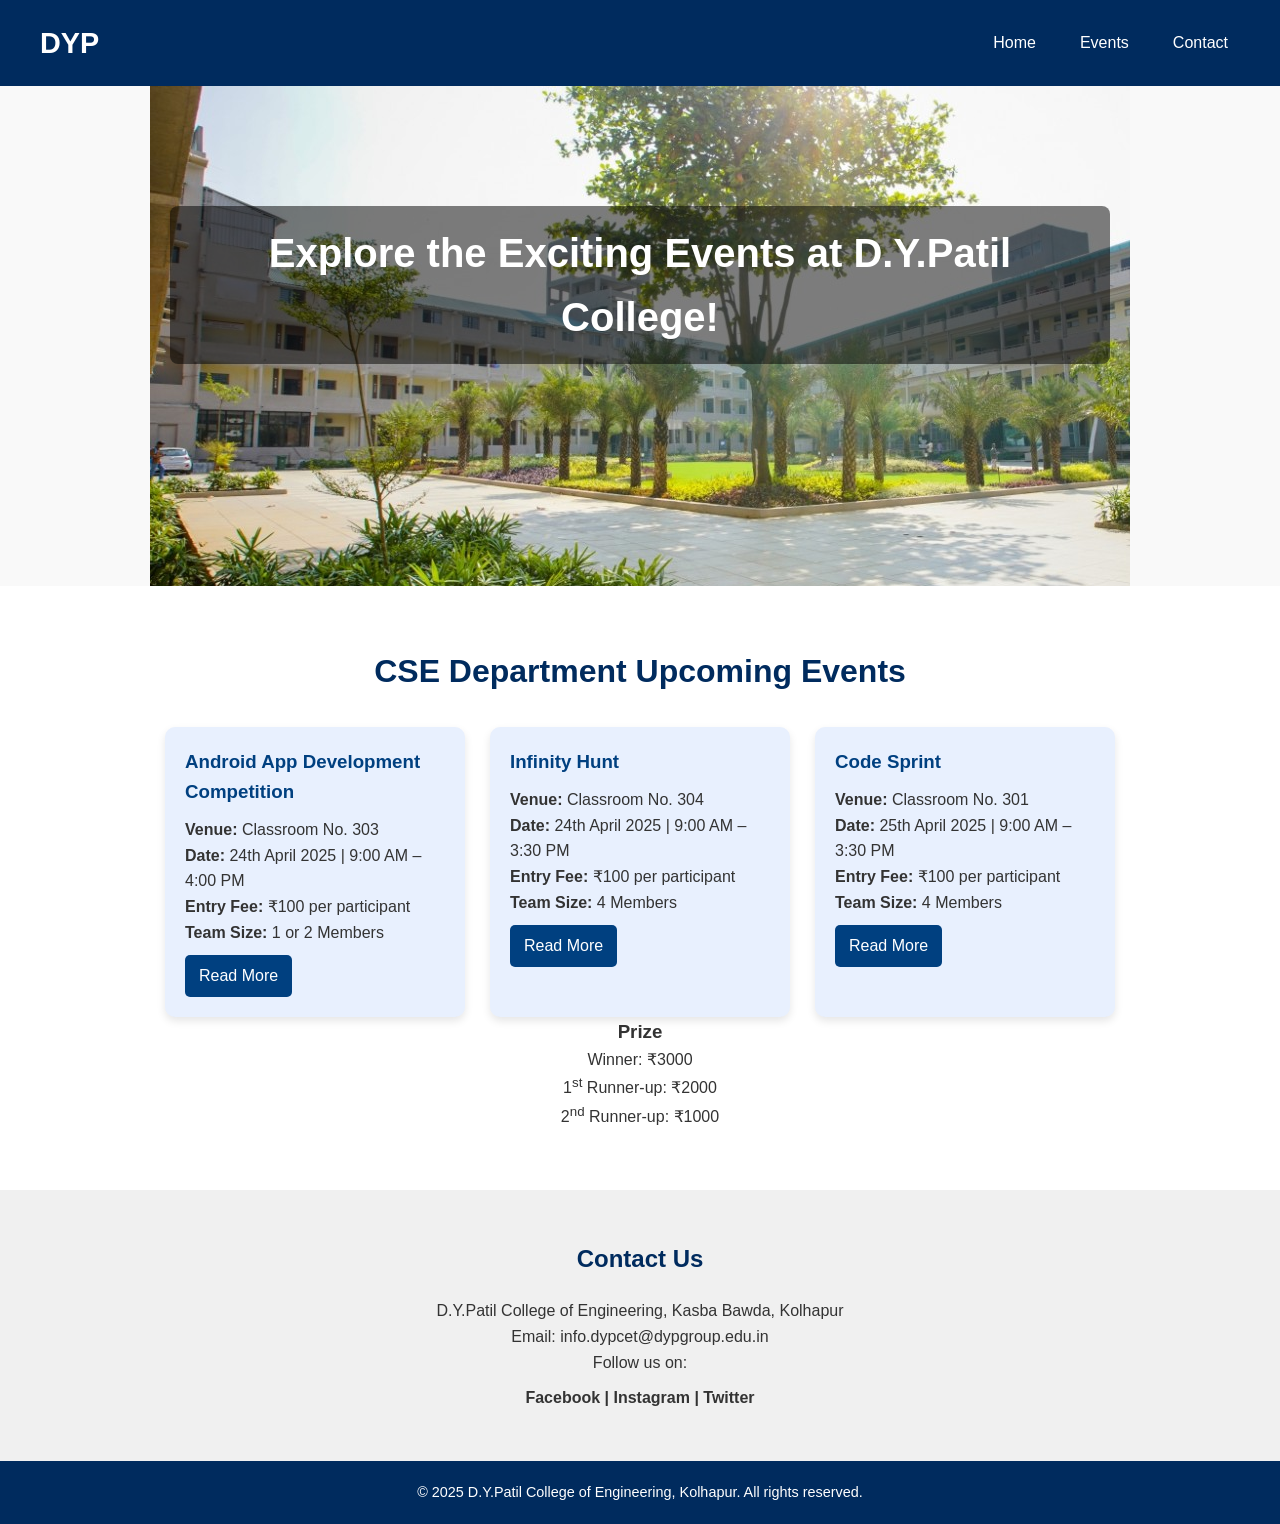
<file: index.html>
<!DOCTYPE html>
<html lang="en">
<head>
  <meta charset="UTF-8" />
  <meta name="viewport" content="width=device-width, initial-scale=1.0"/>
  <title>XYZ College Events</title>
  <link rel="stylesheet" href="stylesheet.css" />
</head>
<body>

  <!-- Header -->
  <header>
    <div class="logo">DYP</div>
    <nav>
      <ul>
        <li><a href="#hero">Home</a></li>
        <li><a href="#events">Events</a></li>
        <li><a href="#contact">Contact</a></li>
      </ul>
    </nav>
  </header>

  <!-- Hero Section -->
  <section class="hero" id="hero">
    <h1>Explore the Exciting Events at D.Y.Patil College!</h1>
  </section>

  <!-- Upcoming Events -->
  <section class="events" id="events">
    <h2>CSE Department Upcoming Events</h2>
    <div class="event-cards">
      
      <div class="card">
        <h3>Android App Development Competition</h3>
        <p><strong>Venue:</strong> Classroom No. 303</p>
        <p><strong>Date:</strong> 24th April 2025 | 9:00 AM – 4:00 PM</p>
        <p><strong>Entry Fee:</strong> ₹100 per participant<br>
           <strong>Team Size:</strong> 1 or 2 Members<br>
         
        <a href="andapp.html">Read More</a>
      </div>
  
      <div class="card">
        <h3>Infinity Hunt</h3>
        <p><strong>Venue:</strong> Classroom No. 304</p>
        <p><strong>Date:</strong> 24th April 2025 | 9:00 AM – 3:30 PM</p>
        <p><strong>Entry Fee:</strong> ₹100 per participant<br>
           <strong>Team Size:</strong> 4 Members<br>
          
        <a href="infhunt.html">Read More</a>
      </div>
  
      <div class="card">
        <h3>Code Sprint</h3>
        <p><strong>Venue:</strong> Classroom No. 301</p>
        <p><strong>Date:</strong> 25th April 2025 | 9:00 AM – 3:30 PM</p>
        <p><strong>Entry Fee:</strong> ₹100 per participant<br>
           <strong>Team Size:</strong> 4 Members<br>
           
        <a href="codes.html">Read More</a>
      </div>
  
    </div>
  
    <div class="prize-info">
      <h3>Prize</h3>
      <p>Winner: ₹3000<br>
         1<sup>st</sup> Runner-up: ₹2000<br>
         2<sup>nd</sup> Runner-up: ₹1000</p>
    </div>
  </section>

  <!-- Contact -->
  <section class="contact" id="contact">
    <h2>Contact Us</h2>
    <p>D.Y.Patil College of Engineering, Kasba Bawda, Kolhapur</p>
    <p>Email: info.dypcet@dypgroup.edu.in</p>
    <p>Follow us on:
      <span class="icons">Facebook | Instagram | Twitter</span>
    </p>
  </section>

  <!-- Footer -->
  <footer>
    <p>&copy; 2025 D.Y.Patil College of Engineering, Kolhapur. All rights reserved.</p>
  </footer>

</body>
</html>
</file>
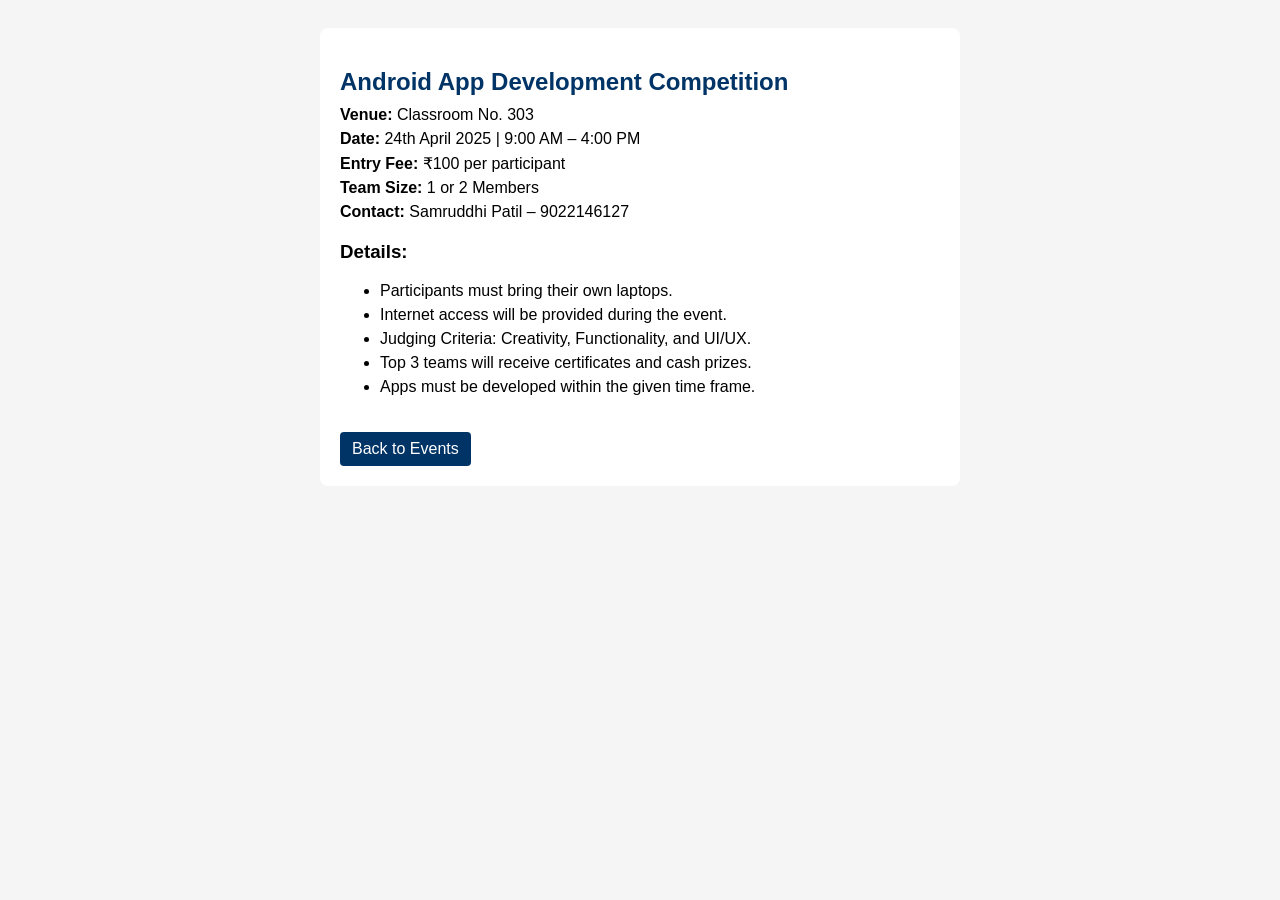
<file: andapp.html>
<!DOCTYPE html>
<html lang="en">
<head>
  <meta charset="UTF-8" />
  <title>Android App Development Competition</title>
  <style>
    body {
  font-family: sans-serif;
  background: #f5f5f5;
  padding: 20px;
}

.event-details {
  max-width: 600px;
  margin: auto;
  background: white;
  padding: 20px;
  border-radius: 8px;
}

h2 {
  color: #003366;
  margin-bottom: 10px;
}

h3 {
  margin-top: 20px;
}

p, li {
  margin: 6px 0;
}

a {
  display: inline-block;
  margin-top: 20px;
  text-decoration: none;
  background: #003366;
  color: white;
  padding: 8px 12px;
  border-radius: 4px;
}
  </style>
</head>
<body>
  <div class="event-details">
    <h2>Android App Development Competition</h2>
    <p><strong>Venue:</strong> Classroom No. 303</p>
    <p><strong>Date:</strong> 24th April 2025 | 9:00 AM – 4:00 PM</p>
    <p><strong>Entry Fee:</strong> ₹100 per participant</p>
    <p><strong>Team Size:</strong> 1 or 2 Members</p>
    <p><strong>Contact:</strong> Samruddhi Patil – 9022146127</p>

    <h3>Details:</h3>
    <ul>
      <li>Participants must bring their own laptops.</li>
      <li>Internet access will be provided during the event.</li>
      <li>Judging Criteria: Creativity, Functionality, and UI/UX.</li>
      <li>Top 3 teams will receive certificates and cash prizes.</li>
      <li>Apps must be developed within the given time frame.</li>
    </ul>

    <a href="index.html">Back to Events</a>
  </div>
</body>
</html>
</file>
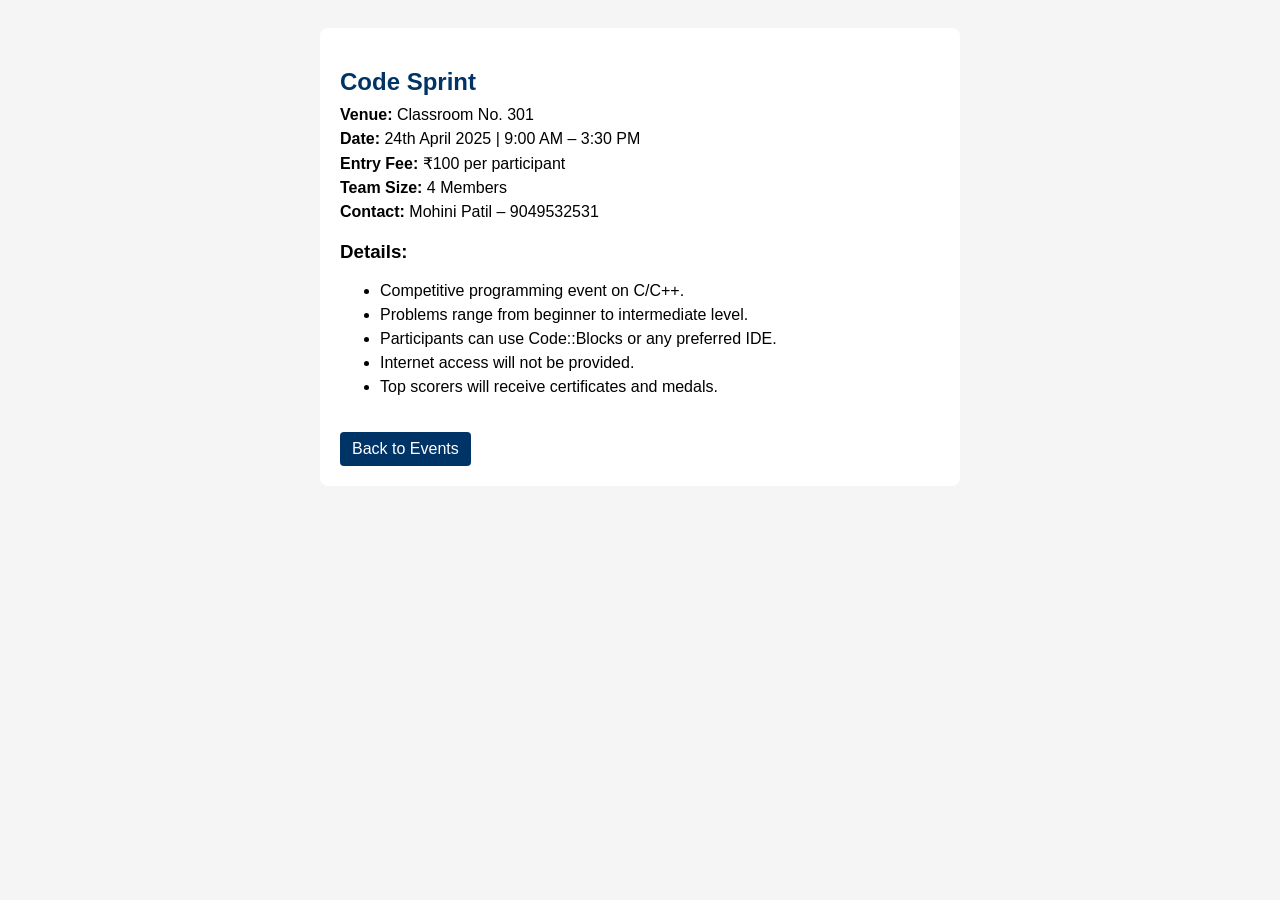
<file: codes.html>
<!DOCTYPE html>
<html lang="en">
<head>
  <meta charset="UTF-8" />
  <title>Code Sprint</title>
  <style>
    body {
  font-family: sans-serif;
  background: #f5f5f5;
  padding: 20px;
}

.event-details {
  max-width: 600px;
  margin: auto;
  background: white;
  padding: 20px;
  border-radius: 8px;
}

h2 {
  color: #003366;
  margin-bottom: 10px;
}

h3 {
  margin-top: 20px;
}

p, li {
  margin: 6px 0;
}

a {
  display: inline-block;
  margin-top: 20px;
  text-decoration: none;
  background: #003366;
  color: white;
  padding: 8px 12px;
  border-radius: 4px;
}
  </style>
</head>
<body>
  <div class="event-details">
    <h2>Code Sprint</h2>
    <p><strong>Venue:</strong> Classroom No. 301</p>
    <p><strong>Date:</strong> 24th April 2025 | 9:00 AM – 3:30 PM</p>
    <p><strong>Entry Fee:</strong> ₹100 per participant</p>
    <p><strong>Team Size:</strong> 4 Members</p>
    <p><strong>Contact:</strong> Mohini Patil – 9049532531</p>

    <h3>Details:</h3>
    <ul>
      <li>Competitive programming event on C/C++.</li>
      <li>Problems range from beginner to intermediate level.</li>
      <li>Participants can use Code::Blocks or any preferred IDE.</li>
      <li>Internet access will not be provided.</li>
      <li>Top scorers will receive certificates and medals.</li>
    </ul>

    <a href="index.html">Back to Events</a>
  </div>
</body>
</html>
</file>
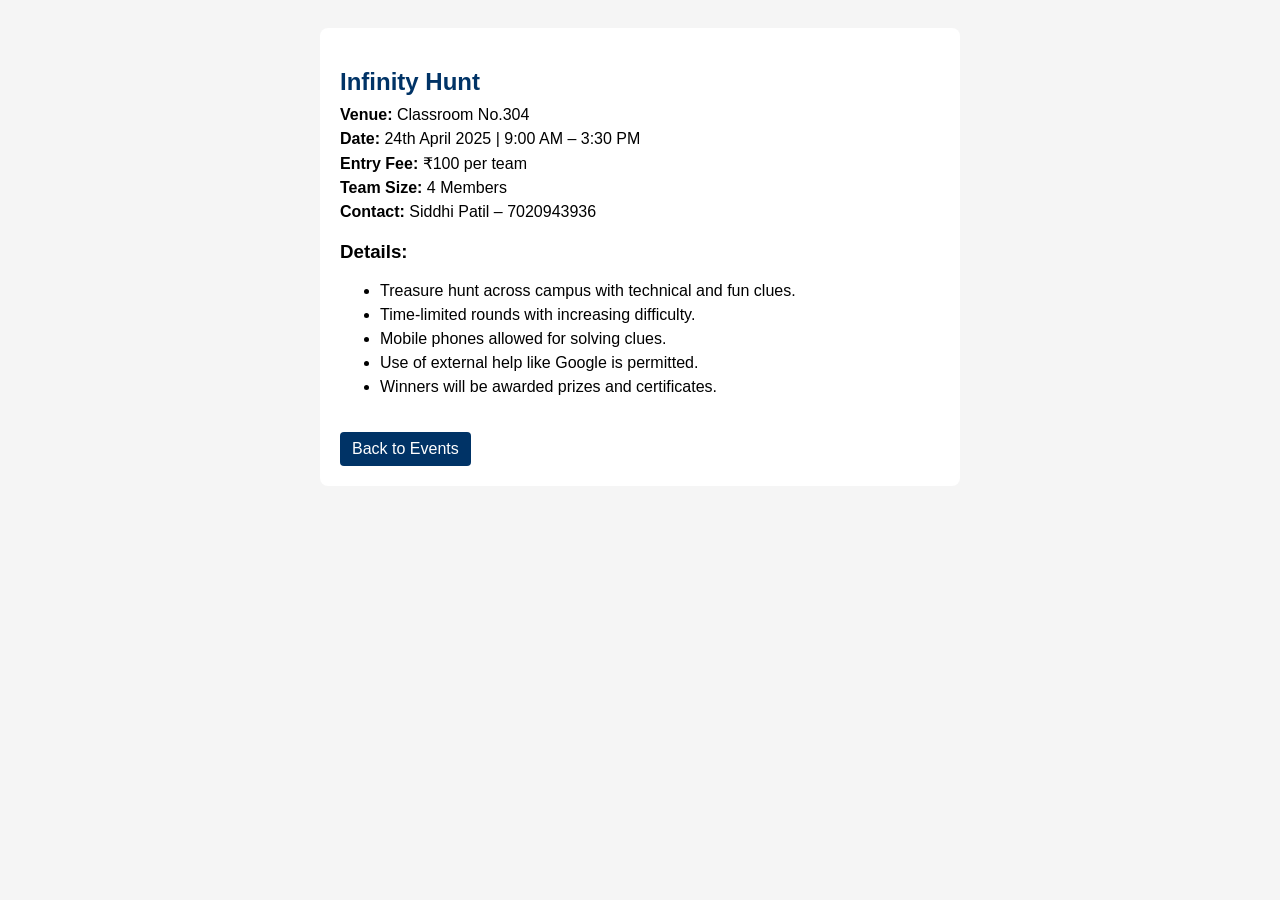
<file: infhunt.html>
<!DOCTYPE html>
<html lang="en">
<head>
  <meta charset="UTF-8" />
  <title>Infinity Hunt</title>
 <style>
    body {
  font-family: sans-serif;
  background: #f5f5f5;
  padding: 20px;
}

.event-details {
  max-width: 600px;
  margin: auto;
  background: white;
  padding: 20px;
  border-radius: 8px;
}

h2 {
  color: #003366;
  margin-bottom: 10px;
}

h3 {
  margin-top: 20px;
}

p, li {
  margin: 6px 0;
}

a {
  display: inline-block;
  margin-top: 20px;
  text-decoration: none;
  background: #003366;
  color: white;
  padding: 8px 12px;
  border-radius: 4px;
}
 </style>
</head>
<body>
  <div class="event-details">
    <h2>Infinity Hunt</h2>
    <p><strong>Venue:</strong> Classroom No.304</p>
    <p><strong>Date:</strong> 24th April 2025 | 9:00 AM – 3:30 PM</p>
    <p><strong>Entry Fee:</strong> ₹100 per team</p>
    <p><strong>Team Size:</strong> 4 Members</p>
    <p><strong>Contact:</strong> Siddhi Patil – 7020943936</p>

    <h3>Details:</h3>
    <ul>
      <li>Treasure hunt across campus with technical and fun clues.</li>
      <li>Time-limited rounds with increasing difficulty.</li>
      <li>Mobile phones allowed for solving clues.</li>
      <li>Use of external help like Google is permitted.</li>
      <li>Winners will be awarded prizes and certificates.</li>
    </ul>

    <a href="index.html">Back to Events</a>
  </div>
</body>
</html>
</file>
<file: stylesheet.css>
/* General Reset */
* {
  margin: 0;
  padding: 0;
  box-sizing: border-box;
  scroll-behavior: smooth;
  font-family: 'Segoe UI', sans-serif;
}

body {
  background: #f9f9f9;
  color: #333;
  line-height: 1.6;
}

/* Header */
header {
  background: #002b5e;
  color: white;
  padding: 20px 40px;
  display: flex;
  justify-content: space-between;
  align-items: center;
  position: sticky;
  top: 0;
  z-index: 1000;
}

.logo {
  font-size: 1.8em;
  font-weight: bold;
}

nav ul {
  list-style: none;
  display: flex;
  gap: 20px;
}

nav a {
  color: white;
  text-decoration: none;
  font-weight: 500;
  padding: 8px 12px;
  border-radius: 4px;
  transition: background 0.3s;
}

nav a:hover {
  background: #0059b3;
}

/* Hero Section */
.hero {
  background-image: url(./clg.jpg);
  color: white;
  text-align: center;
  padding: 120px 20px;
  background-color: #004080;
  margin-left: 150px;
  margin-right: 150px;
 height: 500px;
}

.hero h1 {
  font-size: 2.5em;
  background-color: rgba(0, 0, 0, 0.5);
  display: inline-block;
  padding: 15px 30px;
  border-radius: 8px;
}

/* Events Section */
.events {
  padding: 60px 20px;
  background: #fff;
  text-align: center;
}

.events h2 {
  font-size: 2em;
  color: #002b5e;
  margin-bottom: 30px;
}

.event-cards {
  display: flex;
  flex-wrap: wrap;
  justify-content: center;
  gap: 25px;
}

.card {
  background: #e8f0fe;
  border-radius: 10px;
  padding: 20px;
  width: 300px;
  text-align: left;
  transition: all 0.3s ease;
  box-shadow: 0 4px 8px rgba(0,0,0,0.1);
}

.card:hover {
  transform: translateY(-5px);
  background: #dbe9ff;
}

.card h3 {
  color: #004080;
  margin-bottom: 10px;
}

.card a {
  margin-top: 10px;
  display: inline-block;
  background: #004080;
  color: white;
  padding: 8px 14px;
  text-decoration: none;
  border-radius: 5px;
  transition: background 0.3s;
}

.card a:hover {
  background: #003366;
}

/* Contact Section */
.contact {
  background: #f0f0f0;
  padding: 50px 20px;
  text-align: center;
}

.contact h2 {
  color: #002b5e;
  margin-bottom: 20px;
}

.contact .icons {
  display: block;
  margin-top: 10px;
  font-weight: bold;
}

/* Footer */
footer {
  background: #002b5e;
  color: white;
  text-align: center;
  padding: 20px;
  font-size: 0.9em;
}

/* Responsive */
@media (max-width: 768px) {
  .event-cards {
    flex-direction: column;
    align-items: center;
  }

  nav ul {
    flex-direction: column;
    gap: 10px;
  }
}
</file>
